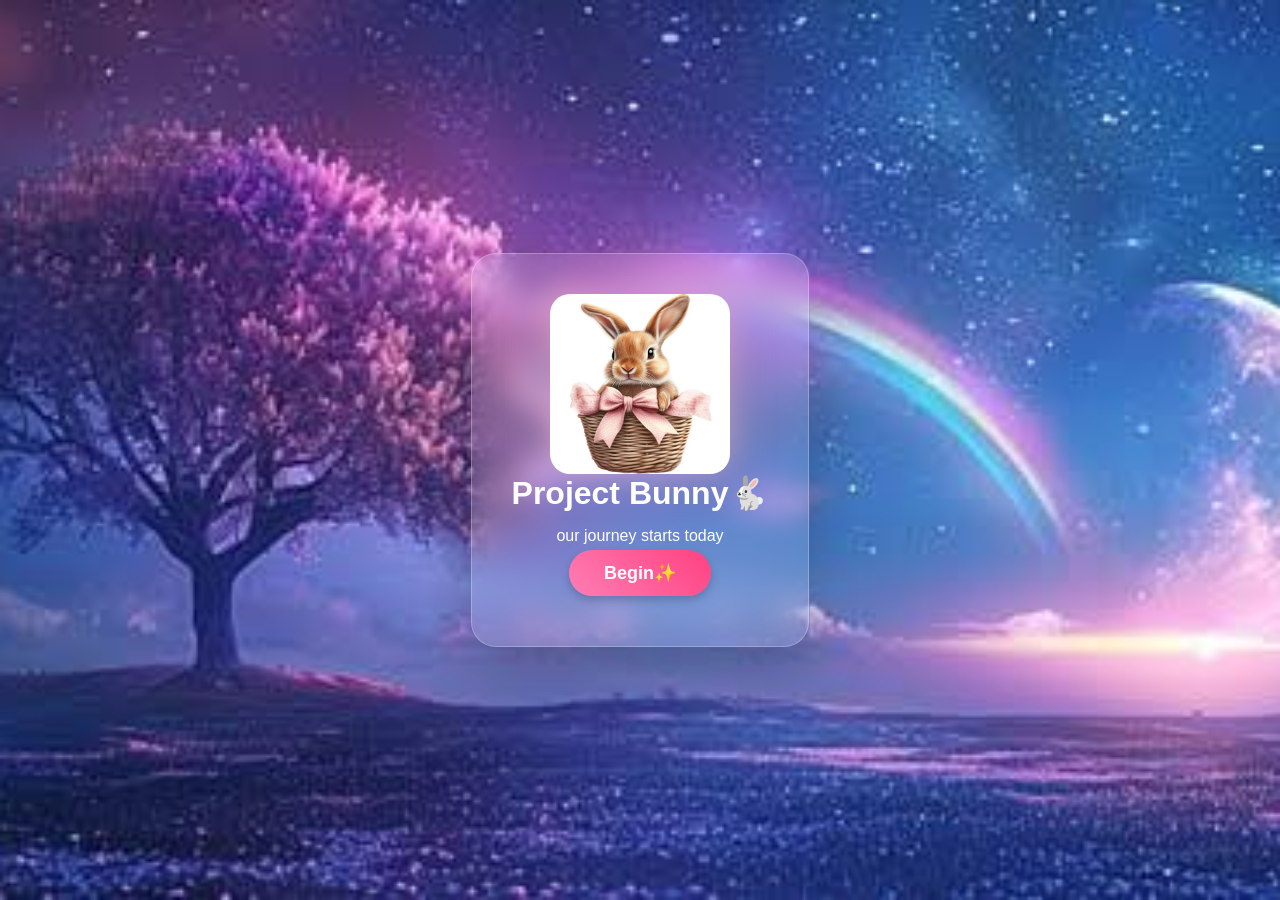
<file: index.html>
<!DOCTYPE html>
<html lang="en">
<head>
    <meta charset="UTF-8">
    <meta name="viewport" content="width=device-width,initial-scale=1.0">
    <title>Project Bunny</title>
    <link rel="stylesheet" href="css/style.css">
</head>
<body>
    <img src="images/cloude1.png" class="cloude cloude1" alt="cloud">
    <img src="images/cloude2.png" class="cloude cloude2" alt="cloud">
    <img src="images/cloude3.png" class="cloude cloude3" alt="clude">
    <div class="card">
        <div class="image">
            <img src="images/bunny.png" alt="Bunny">
        </div>

        <div class="content">
            <h1>Project Bunny🐇</h1>
            <p>our journey starts today</p>
            <a href="message.html" class="btn">
                Begin✨
            </a>
        </div>
    </div>
    
</body>
</html>
</file>
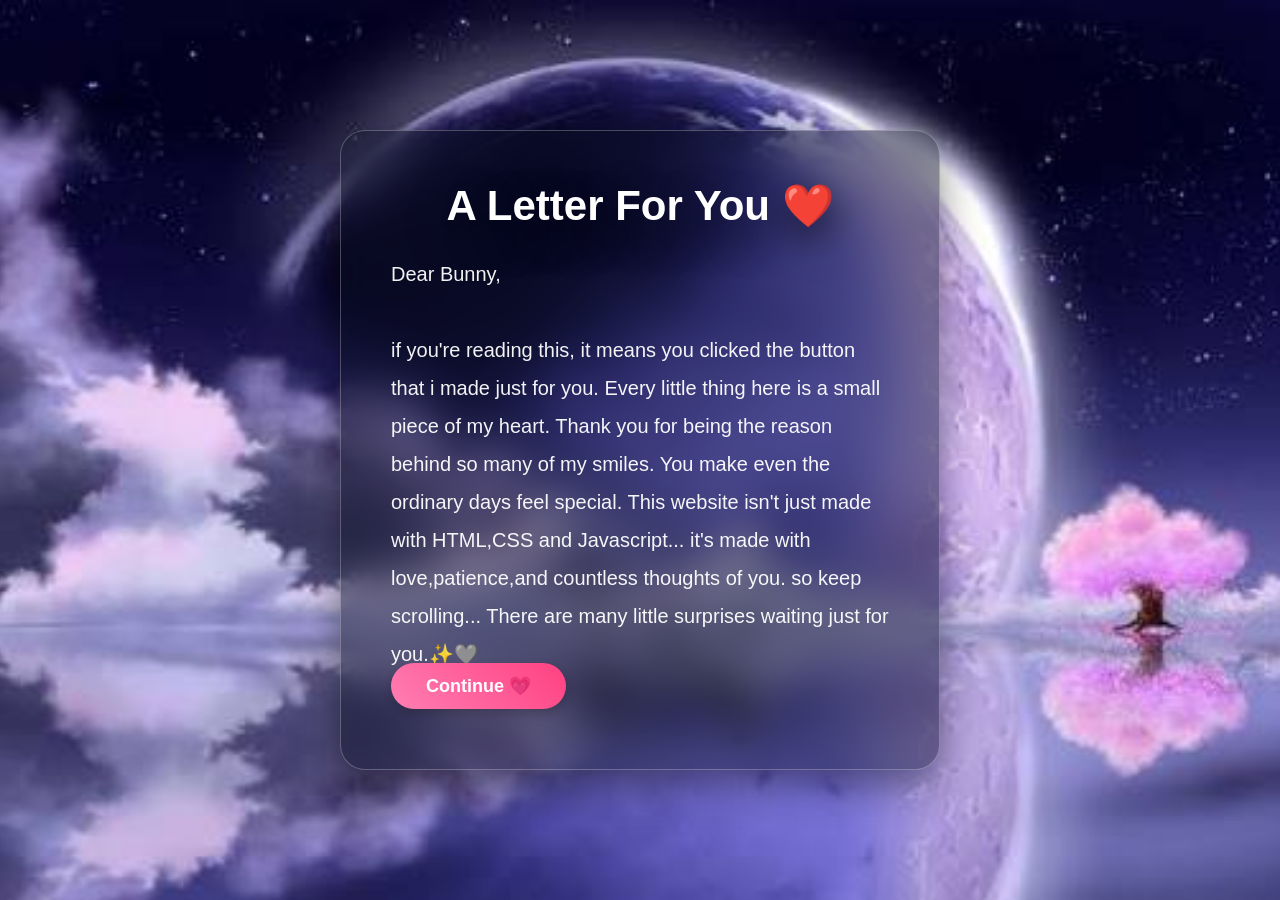
<file: message.html>
<!DOCTYPE html>
<html lang="en">
    <head>
        <meta charset="UTF-8">
    <meta name="viewport" content="width=device-width,initial-scale=1.0">
    <title> For You❤️ </title>

    <link rel="stylesheet" href="css/style.css">

    </head>

    <body>
        <audio id="bgMusic" autoplay loop>
            <source src="./audio/kara-sevda-guitar.mp3"type="audio/mpeg">
        </audio>
        <div class="page2">
            <div class="letter-card">
                <h1 class="letter-title"> A Letter For You ❤️</h1>

                <p class="letter-text">
                    Dear Bunny,<br><br>

                    if you're reading this, it means you clicked the button that i made just for you.
                    Every little thing here is a small piece of my heart.

                    <b></b>

                    Thank you for being the reason behind so many of my smiles.
                    You make even the ordinary days feel special.

                    <b></b>

                    This website isn't just made with HTML,CSS and Javascript...
                    it's made with love,patience,and countless thoughts of you.

                    <b></b>

                    so keep scrolling...
                    There are many little surprises waiting just for you.✨🩶
                </p>
                <a href="page3.html" class="btn">
                    Continue 💗
                </a>
            </div>
        </div>

        <script>
        const bgMusic = document.getElementById("bgMusic");

        document.addEventListener("click",()=>{
            bgMusic.play();
        },{once:true});

        window.addEventListener("beforeunload",()=>{
            sessionStorage.setItem("musicTime",bgMusic.currentTime);
        });

        const savedTime = sessionStorage.getItem("musicTime");

        if(savedTime){
            bgMusic.currentTime=parseFloat(savedTime)
        }
    </script>


    </body>
</html>
</file>
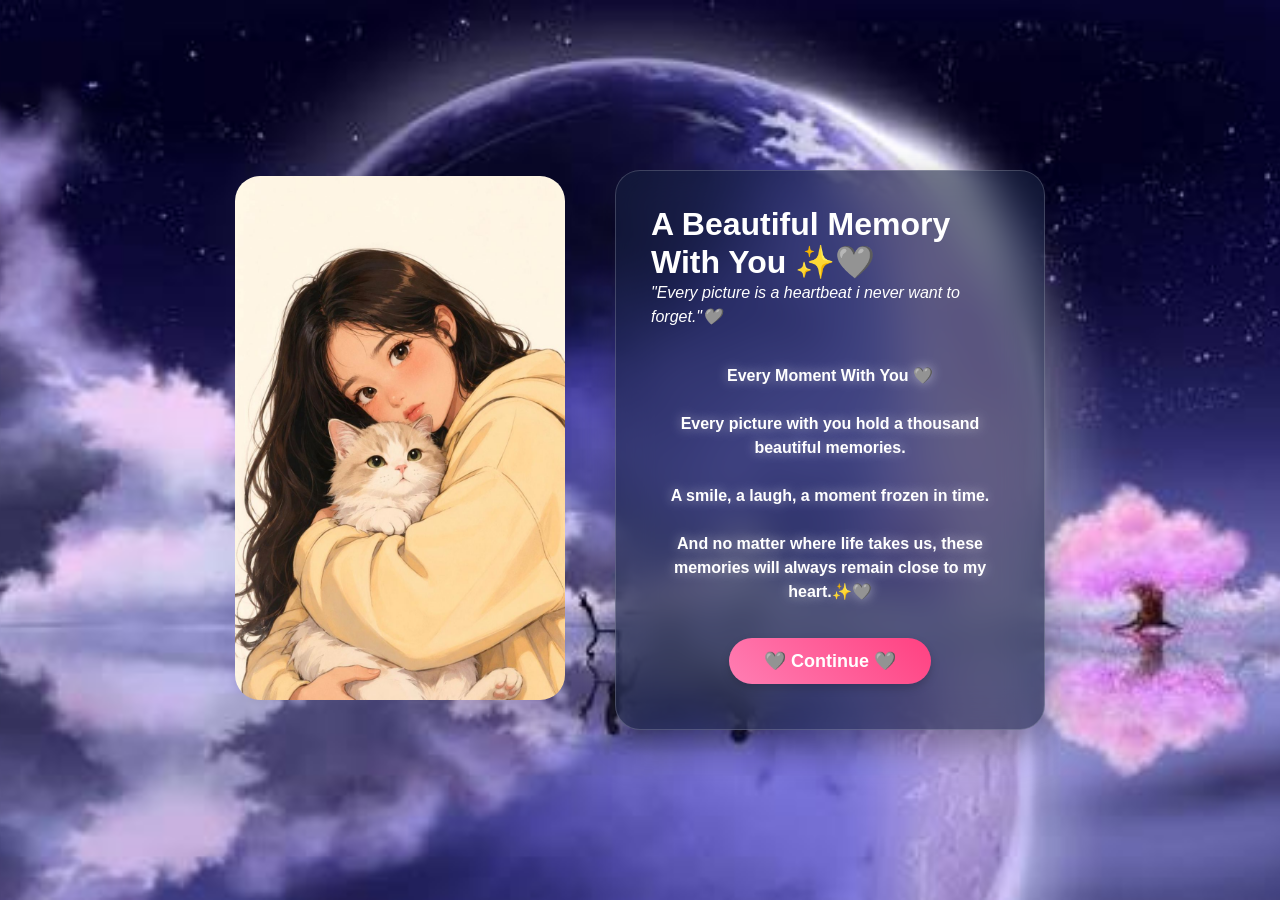
<file: page3.html>
<!DOCTYPE html>
<html lang="en">
    <head>
        <meta charset="UTF-8">
        <meta name="viewport" content="width=device-width,initial-scale=1.0">
        <title> Our Memories ✨🩶</title>

        <link rel="stylesheet" href="css/style.css">
    </head>

    <body class="page3">

        <audio id="bgMusic" autoplay loop>
            <source src="./audio/kara-sevda-guitar.mp3"type="audio/mpeg">
        </audio>
        <div class="memory-container">
            <div class="memory-photo">
                
                <img src="images/darling1.png" alt="Our Memory">
            </div>
            <div class="poem-card">

                <h1> A Beautiful Memory With You ✨🩶</h1>
                <p class="quote">
                    "Every picture is a heartbeat i never want to forget."🩶
                </p>

                <p class="memory-text">

                    Every Moment With You 🩶

                    <br></br>

                    Every picture with you hold a thousand beautiful memories.

                    <br></br>

                    A smile, a laugh,
                    a moment frozen in time.

                    <br></br>

                    And no matter where life takes us,
                    these memories will always remain
                    close to my heart.✨🩶



                </p>

                <a href="page4.html" class="btn">

                    🩶 Continue 🩶
                    
                 </a>

            </div>

        </div>

        <script>
            const bgMusic =document.getElementById("bgMusic");

            const savedTime =sessionStorage.getItem("musicTime");

            if(savedTime){
                bgMusic.currentTime =parseFloat(savedTime);
            }

            bgMusic.play().catch(()=>{
                document.addEventListener("click",() =>{
                    bgMusic.play();
                },{once:true});
            });

            window.addEventListener("beforeunload",() =>{
                sessionStorage.getItem("musicTime",byMusic.currentTime);
            });
        </script>

        
    </body>
</html>
</file>
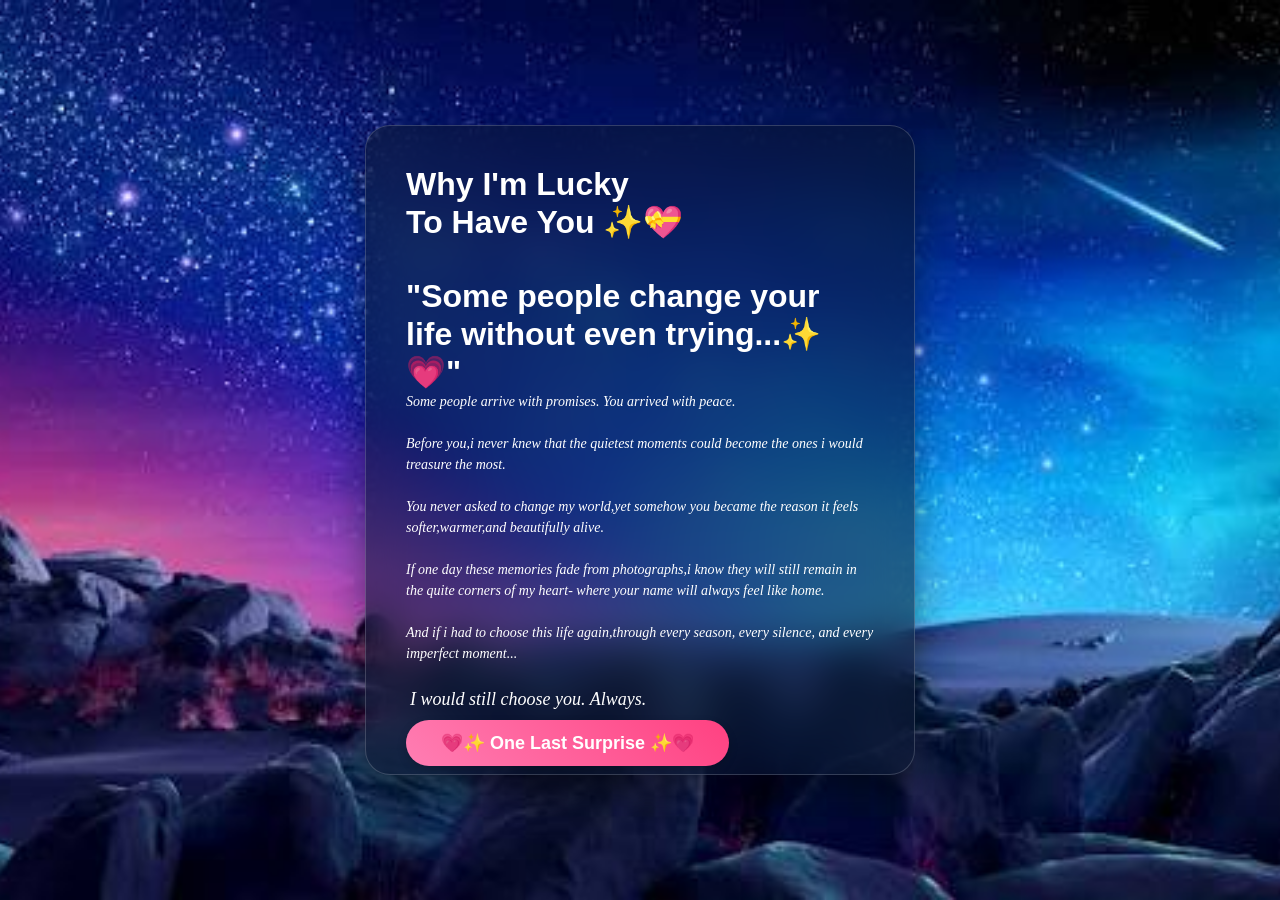
<file: page4.html>
<!DOCTYPE html>
<html lang="en">
    <head>
        <meta charset="UTF-8">
        <meta name="viewport" content="width=device-width,initial-scale=1.0">
        <title> Page 4 💕</title>

        <link rel="stylesheet" href="css/style.css">
    </head>
    
    <body class="page4">
        <audio id="bgMusic" autoplay loop>
            <source src="./audio/kara-sevda-guitar.mp3"type="audio/mpeg">
        </audio>
        <div class="love-card">

            <h1> Why I'm Lucky <br> 
                To Have You <spam>✨💝</spam>

                <br></br>

                "Some people change your life without even trying...✨💗"

            </h1>

            <p class="love-text">

                Some people arrive with promises. You arrived with peace.
                <br></br>
                Before you,i never knew that the quietest moments could become
                <n>the ones i would treasure the most.</n>
                <br></br>
                You never asked to change my world,yet somehow you became
                the reason it feels softer,warmer,and beautifully alive.
                <br></br>
                If one day these memories fade from photographs,i know they
                will still remain in the quite corners of my heart- where your 
                name will always feel like home.
                <br></br>
                And if i had to choose this life again,through every season, every
                silence, and every imperfect moment...
            </p>

            <p class="last-line">
                I would still choose you. Always.
            </p>

            <a href="page5.html" class="page4-btn">

                💗✨ One Last Surprise ✨💗
            </a>
        </div>

        <script>
            const bgMusic =document.getElementById("bgMusic");
            
            const savedTime = sessionStorage.getItem("musicTime");
            
            if(savedTime){
                bgMusic.currentTime =parseFloat(savedTime);
            }

            bgMusic.play().catch(()=>{
                document.addEventListener("click",()=>{
                    bgMusic.play()
                },{once:true});
            });

            window.addEventListener("beforeunload",()=>{
                sessionStorage.setItem("musicTime",bgMusic.currentTime);
            });
        </script>

    </body> 
</html>
</file>
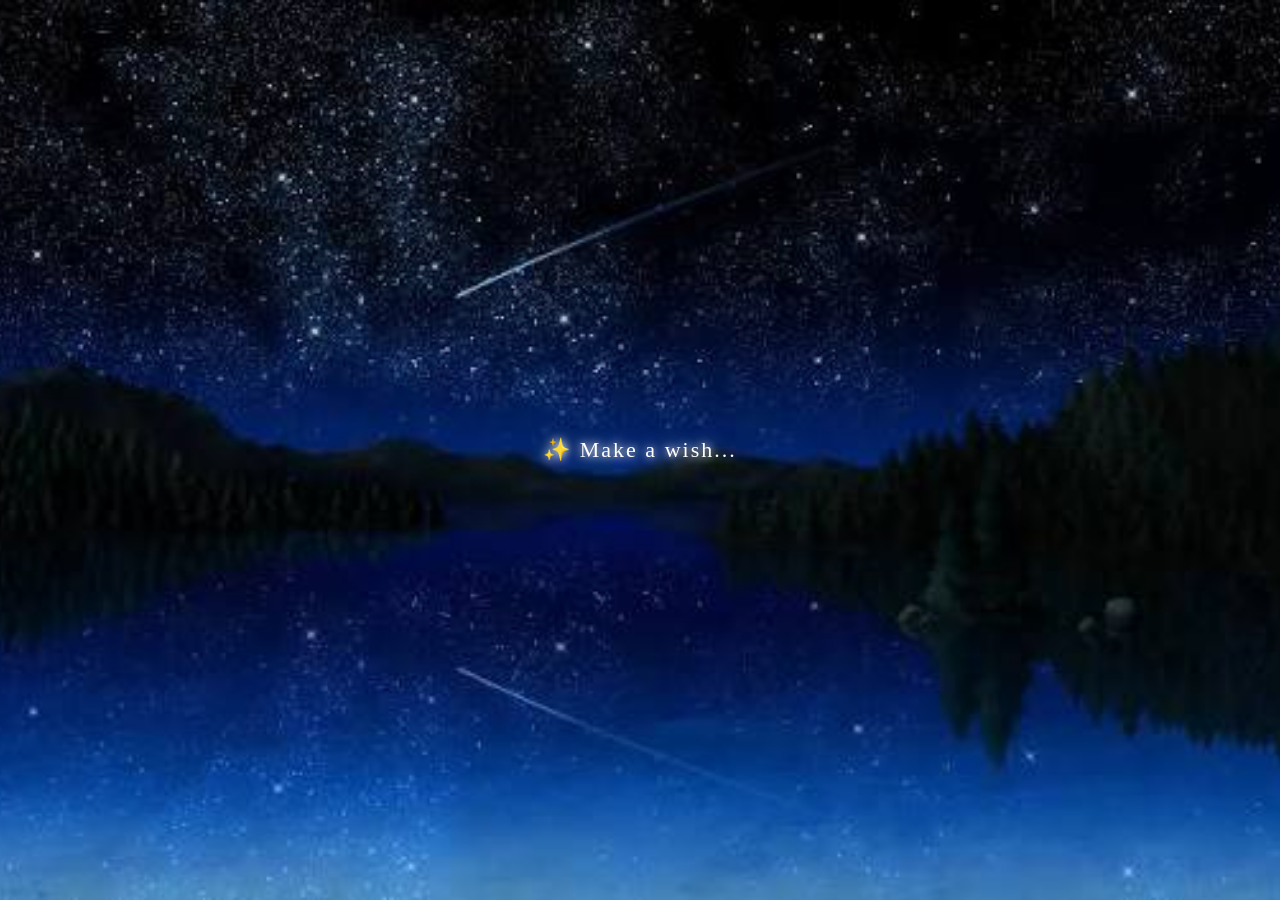
<file: page5.html>
<!DOCTYPE html>
<html lang="en">
    <head>
        <meta charset="UTF-8">
        <meta name="viewport" content="width=device-width,intial-scale=1.0">
        <title>page5🩶</title>
        <link rel="stylesheet" href="css/style.css">
    </head>

    <body class="page5">
        <audio id="bgMusic" autoplay loop>
            <source src="./audio/Ambient.mp3" type="audio/mpeg">
        </audio>

        <div class="night-scene">
            <div class="stars"></div>
            <div class="content"> 
                <p id="wishText" class="wish"> ✨ Make a wish...</p>

                <h1 class="main-text" style="display: none;">
                    I made mine long ago...
                </h1>

                <p class="sub-text" id="youText">
                    and it was you 🩶
                </p>

                <div class="heart" style="display: none";> </div>

                
                <div class="message-box hidden">
                    <h2> MY wish 💗</h2>
                    <p> 
                        I'm sorry for the moments i hurt you,<br>
                        and for the things i wish i could undo.<br></br>

                        I don't know if i still have a place in your heart,<br>
                        but my wish has always been simple -<br>
                        <strong>stay with me.</strong><br></br>

                        I love You.✨🫀<br>
                        And if you let me,<br>
                        I wanna be yours forever.<br></br>

                        <strong>My wish was always you.</strong>
                    </p>
                </div>

                
        </div>
        <script src="page5.js"></script>
        
    </body>

</html>
</file>
<file: css/style.css>
*{
    margin:0;
    padding:0;
    box-sizing:border-box;
}

body{
    font-family:Arial,sans-serif;
    
    display: flex;
    justify-content: center;
    align-items: center;

    min-height: 100vh;
    overflow: hidden;

    background:url("../images/hero-bg.jpg")center center/cover no-repeat fixed;
    background-size: cover;
    background-position: center;
    background-repeat: no-repeat;
    background-attachment: fixed;

}
.btn{
    padding: 12px 35px;
    margin-top: auto;
    font-size: 18px;
    cursor: pointer;
    border: none;
    border-radius: 30px;
    background: linear-gradient(45deg,#ff7eb3,#ff4181);
    color: white;
    box-shadow: 0 4px 10px rgba(0,0,0,0.2);
    transition: all 0.4s ease,
                box-shadow 0.4s ease,
                background 0.4s ease;

    text-decoration: none;
    font-weight: bold;
    transition: .3s;

    display: inline-block;

    align-self: center;

    transform: translateY(-10px);

}
.btn:hover{
    background: #ff1493;
    transform: translateY(-5px) scale(1.05);
    box-shadow: 0 10px 25px rgba(255,182,193,0.5);

    transform: scale(1.08);
    background: #ff8fcb;
    box-shadow: 0 10px 20px #ff7eb3;

    transition: all 0.4s ease;
}
.btn:active{
    transform: scale(1.08);
    box-shadow: 0 0 25px rgba(0,0,0,0.35);
}

.container{
    width: 400px;
    margin: auto;
    margin-top: 120px;
    background: white;
    padding: 40px;
    border-radius: 25px;
    box-shadow: 0 10px 30px rgba(0,0,0,0.15);

}
.card{
    background: rgba(255,255,255,0.12);
    width: 420pz;
    margin: auto;
    padding: 40px;
    border-radius: 25px;
    box-shadow: 0 20px 60px rgba(0,0,0,0.25);
    transition: all 0.4s ease;

    display: flex;
    flex-direction: column;
    align-items: center;

    backdrop-filter: blur(15px);
    border: 1px solid rgba(255,255,255,0.25);

    -webkit-backdrop-filter: blur(15px);

    animation: cardFade 1s ease;

    @keyframes cardFade {
        from{
            opacity: 0;
            transform:translateY(40px);
        }

        to{
            opacity: 1;
            transform: translateY(0);
        }
        
    }
}
.card:hover{
    transform: translateY(-8px);
    box-shadow: 0 15px 40px rgba(0,0,0,0.15);
    
    transform: scale(1.02);
    box-shadow: 0 20px 50px rgba(0,0,0,0.3);
}
.content{
    display: flex;
    flex-direction: column;
    align-items: center;
    gap: 15px;
}
.image{
    display: flex;
    justify-content: center;
    align-items: center;

}
.image img{
    width: 180px;
    height: auto;
    display: block;
    object-fit: contain;
    border-radius: 20px;

    animation: float 4s ease-in-out infinite;

    transition: transform 0.4s ease;

    filter: drop-shadow(0 0 20px rgba(255,182,193,0.6));
}
@keyframes float{

     0%{
        transform: translateY(0px);
    }

    50%{
        transform: translateY(-15px);

    }

    100%{
        transform: translateY(0px);
    }
}


.cloude{
    position: absolute;
    opacity: 0.5;
    pointer-events: none;
}
.cloude1{
    top: 8%;
    left: -250px;
    width: 220px;
    animation: cloudeMove1 40s linear infinite;
}
.cloude2{
    top: 30%;
    left: -350px;
    width: 280px;
    animation: cloudeMove2 55s linear infinite;
}
.cloude3{
    top: 65%;
    left: -300px;
    width: 200px;
    animation: cloudeMove3 48s linear infinite;
}

@keyframes cloudeMove1{
    from{transform: translateX(0);}
    to{transform: translateX(1700px);}
}

@keyframes cloudeMove2{
    from{transform: translateX(0);}
    to{transform: translateX(1800px);}
}

@keyframes cloudeMove3{
    from{transform: translateX(0);}
    to{transform: translateX(1750px);}
}
.page2{
    width: 100%;
    min-height: 100vh;

    display: flex;
    justify-content: center;
    align-items: center;

    background-image: url("../images/night-bg.png");
    background-size: cover;
    background-position: center;
    background-repeat: no-repeat;
}

.letter-card{

    width: 600px;
    padding: 50px;

    border-radius: 25px;

    background: rgba(10,15,35,0.45);

    backdrop-filter: blur(20px);

    border: 1px solid rgba(255, 255, 255, 0.25);

    color: white;
    
    box-shadow: 0 15px 40px rgba(0,0,0,0.45);

    max-width: 90%;

}

.letter-title{
    text-align: center;
    color: #fff;
    font-size: 46px;
    margin-bottom: 30px;
    text-shadow: 0 15px 40px rgba(0,0,0,0.7);
}

.letter-text{
    color: #ffffff;
    font-size: 20px;
    line-height: 1.9;
    text-align: left;
}

.letter-card h1{
    font-size:42px;
    margin-bottom:25px;
    text-align:center;

}

.letter-card p{
    font-size: 20px;
    line-height: 1.9;
    color: rgba(255,255,255,0.95)
}
.page3{
    width: 100%;
    min-height: 100vh;

    display: flex;
    justify-content: center;
    align-items: center;
    flex-direction: column;

    background-image: url("../images/night-bg.png");
    background-size: cover;
    background-position: center;
    background-repeat: no-repeat;
    background-attachment: fixed;
}

.memory-container{
    width: 1000px;
    padding: 40px;

    display: flex;
    justify-content: center;
    align-items: center;

    gap: 50px;

} 

.memory-photo{
    width: 330px;
    border-radius: 25px;
    overflow: hidden;
    box-shadow: 0,15px 35px rgba(0,0,0,.4);
    margin-bottom: 25px;
    animation: slideLeft 1s ease;

}

@keyframes slideLeft{
    from{
        opacity: 0;
        transform: translateX(-60px);
    }
    to{
        opacity: 1;
        transform: translateX(0);
    }
}
.memory-photo img{
    width: 100%;
    height: 520px;
    object-fit: cover;
    border-radius: 25px;
    border: 2px solid rgba(255, 255, 255, 0.3);
    transition: 0.4s ease;
    transform: scale(1.03);
    box-shadow: 0 15px 40px rgba(255,255,255,.25);
}

.memory-text{
    color: rgba(255,182,193,0.95);
    font-size: 16px;
    font-weight: bold;
    text-align: center;
    text-shadow: 0 0 12px rgba(255,255,255,0.5);
    margin-bottom: 20px;
    line-height: 1.5;
    margin-top: 20px;
    flex: T;
} 

.memory-content{
    display: flex;
    flex-direction: column;
    justify-content: space-between;
    align-items: flex-start;

    width: 430px;
    height: 520px;
    padding: 35px;

    background: rgba(255,255,255,0.08);
    backdrop-filter: blur(16px);
    border-radius: 25px;
}

.memory-content h1{
    font-size: 48px;
    margin-bottom: 25px;
    color: white;
    text-shadow: 0 0 15px rgba(255,255,255,.7);
}

.memory-poem{
    font-size: 22px;
    line-height: 1.8;
    margin-bottom: 40px;
}

.memory-card p{
    color: white;
}

.poem-card{
    width: 430px;
    height: 560px;
    padding: 35px;

    display: flex;
    flex-direction: column;

    background: rgba(20,30,60,0.60);
    backdrop-filter: blur(18px);
    -webkit-backdrop-filter: blur(18px);

    border: 1px solid rgba(255,255,255,0.18);
    border-radius: 25px;

    box-shadow: 0 15px 40px rgba(0,0,0,0.35);

    animation: slideRight 1s ease;

    color: white;

}

@keyframes slideRight{
    from{
        opacity: 0;
        transform: translateX(60px);
    }
    to{
        opacity: 1;
        transform: translateX(0);
    }
}

.poem-card p{
    color: white;
}

.quote{
    color: rgba(255, 255, 255, 0.85);
    font-style: italic;
    font-size: 16px;
    margin-bottom: 15px;
    line-height: 1.5;
}

.page4{
    width: 100%;
    min-height: 100vh;

    display: flex;
    justify-content: center;
    align-items: center;
    flex-direction: column;

    background-image: url("../images/galaxy.png");
    background-size: cover;
    background-position: center;
    background-repeat: no-repeat;
    background-attachment: fixed;
}

.love-card{
    width: 550px;
    padding: 40px;
    padding-bottom: 8px;

    background: rgba(10,20,45,0.55);
    backdrop-filter: blur(20px);
    -webkit-backdrop-filter: blur(18px);

    border: 1px solid rgba(255,255,255,0.18);
    border-radius: 25px;

    box-shadow: 0 15px 40px rgba(0,0,0,0.45);

}

.love-card h1{
    color: white;
}

.love-card .quote{
    color: rgba(255,255,255,0.9);
    font-size: 16px;
    line-height: 1.6;
}

memory-content h1{
    font-size: 42px;
    margin-bottom: 25px;
    color: #ffd6e7;

}

.love-text{
    color: white;
    font-size: 14px;
    line-height: 1.5;
    margin-bottom: 25px;
    font-style: italic;
    font-family: "Georgia",serif;
}

.love-text p{
    margin-bottom: 10px;
}

.last-line{
    font-size: 18px;
    color: #fff;
    font-style: italic;
    font-family: "Georgia",serif;
    margin: 4px;

}
.page4-btn{
    padding: 12px 35px;
    margin-top: 6px;
    font-size: 18px;
    cursor: pointer;
    border: none;
    border-radius: 30px;
    background: linear-gradient(45deg,#ff7eb3,#ff4181);
    color: white;
    box-shadow: 0 4px 10px rgba(0,0,0,0.2);
    transition: all 0.4s ease,
                box-shadow 0.4s ease,
                background 0.4s ease;

    text-decoration: none;
    font-weight: bold;
    transition: .3s;

    display: inline-block;

    align-self: center;

}
.page4-btn:hover{
    background: #ff1493;
    transform: translateY(-5px) scale(1.05);
    box-shadow: 0 10px 25px rgba(255,182,193,0.5);

    background: #ff8fcb;
    box-shadow: 0 10px 20px #ff7eb3;

    transition: all 0.4s ease;
}
.page4-btn:active{
    transform: scale(1.08);
    box-shadow: 0 0 25px rgba(0,0,0,0.35);
}

.page5{
    margin:0;
    overflow: hidden;

    width: 100%;
    height: 100%;

    display: flex;
    justify-content: center;
    align-items: center;
    flex-direction: column;

    position: relative;

    background: url("../images/night-sky.png");
    background-size: cover;
    background-position: center;
    
}

body{
    margin: 0;
    color: white;
    font-family: Arial, sans-serif;
}


.night-scene{
    width: 100%;
    min-height: 100vh;

    background: url("../images/night-sky.png") center/cover no-repeat;

    display: flex;
    justify-content: center;
    align-items: center;

    overflow: hidden;
    position: relative;
}

.content{
    text-align: center;
    z-index: 2;
}

.wish{
    color: white;
    font-family: "just Another Hand", cursive;
    font-size: 22px;
    letter-spacing: 2px;

    text-shadow: 0 0 8px white,0 0 18px rgba(255,255,255,0.7);

    cursor: pointer;

    animation: wishGlow 2s ease-in-out infinite;


}

@keyframes wishGlow {
    0%, 100%{
        opacity: 0.7;
        transform: scale(1);
    }

    50% {
        opacity: 1;
        transform: scale(1.05);
    }
}

.main-text{
    color: white;
    font-size: 52px;
    text-shadow: 0 0 20px rgba(255,255,255,.8);
    margin-top: 30px;
}

.sub-text{
    color: #ffd9f6;
    font-size: 26px;
    margin-top: 15px;
}

#youText{
    cursor: pointer;
    transition: text-shadow 0.3s ease,transform 0.3s ease;
}

#youText:hover{
    text-shadow: 0 0 12px #fff,0 0 24px rgba(255,217,246,0.8);
    transform: scale(1.03);
}
.heart{
    width: 90px;
    height: 90px;

    margin: 40px auto;

    background: #ff5fa2;

    transform: rotate(-45deg);

    position: relative;

    animation: pulse 2s infinite;

    display: none;
    font-size: 60px;
}

.heart::before,
.heart::after{
    content: "";
    width: 90px;
    height: 90px;

    background: #ff5fa2;

    border-radius: 50%;

    position: absolute;
}

.heart::before{
    top: -45px;
    left: 0;
}

.heart::after{
    top: 0;
    left: 45px;
}

@keyframes pulse{
    0%{
        transform: scale(1) rotate(-45deg);
    }
    50%{
        transform: scale(1.15) rotate(-45deg);
    }
}

.hidden{
    display: none;
}

.message-box{
    margin-top: 20px;
    padding: 20px;
    text-align: center;
    color: white;
    background: rgba(0,0,0,0.5);
    border-radius: 15px;
}

.shooting-star{
    display: none;
    width: 100px;
    height: 3px;
    background: white;
    margin: 30px auto;
    cursor: pointer;
    transform: rotate(-30deg);

}

.shooting-star.active{
    display: block;
}

.message-box.hidden{
    display: none;
}

@media(max-width: 600px){

    .card{
        width: 90%;
        box-sizing: border-box;
    }
    
    .letter-card{
        width: 90%;
        box-sizing: border-box;
        padding: 25px;
        max-width: border-box;
    }

    .memory-photo img{
        width: 100%;
        height: auto;
        display: block;
        
    }

    .memory-photo{
        width: 260px;
        height: 300px;
        max-width: 100%;
        margin-bottom: 20px;
        object-fit: cover;
    }

    .poem-card{
        width: 100%;
        max-width: 300px;
        height: auto;
        min-height: 500px;
        padding: 18px 20px;
        box-sizing: border-box;
        
    }

    .poem-card.btn{
        margin-top: 10px;
        transform: translateY(-5px);
    }

    .memory-container{
        width: 100%;
        padding: 20px;
        flex-direction: column;
        gap: 25px;
        box-sizing: border-box;
    }

    .memory-content h1{
        font-size: 30px;
        margin-bottom: 10px;
    }

    .poem-card p{
        margin: 8px 0;
        line-height: 1.35;
    }

    .love-card{
        width: 100%;
        max-width: 100%;
        box-sizing: border-box;
        padding: 25px;
        padding-bottom: 20px;
        margin: 0 auto;
    }

    .love-card h1{
        font-size: 32px;
        line-height: 1.2;
    }

    .love-text{
        font-size: 14px;
        line-height: 1.5;
    }

    .last-line{
        font-size: 17px;
        text-align: center;
    }

    .page4-btn{
        display: block;
        width: fit-content;
        margin: 10px auto 0;
        font-size: 16px;
        padding: 11px 24px;
        box-sizing: border-box;
    }


    

    

}
</file>
